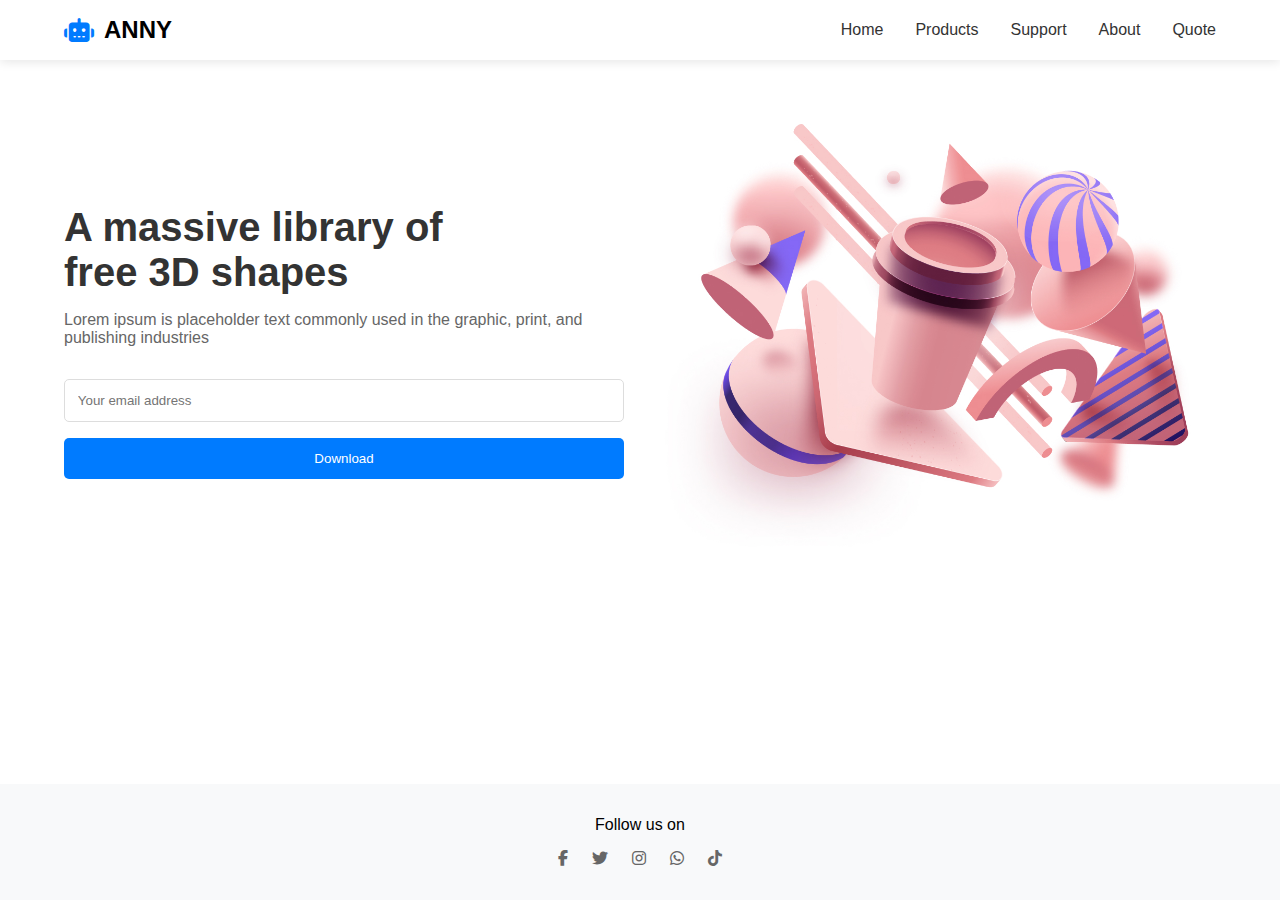
<file: index.html>
<!DOCTYPE html>
<html lang="en">
<head>
  <meta charset="UTF-8"/>
  <meta name="viewport" content="width=device-width, initial-scale=1.0"/>
  <link rel="stylesheet" href="style.css">
  <title>ANNY - 3D Shape Library</title>
  <!-- Add Font Awesome CDN -->
  <link rel="stylesheet" href="https://cdnjs.cloudflare.com/ajax/libs/font-awesome/6.4.2/css/all.min.css">
</head>
<body>
  <nav>
    <div class="logo">
      <!-- Replace the text ANNY with this new logo design -->
      <div class="logo-container">
        <i class="fas fa-robot"></i> 
        <span>ANNY</span>
      </div>
    </div>
    <!-- Add this hamburger menu button -->
    <div class="mobile-menu">
      <i class="fas fa-bars"></i>
    </div>
    <div class="nav-links">
        <a href="index.html">Home</a>
        <a href="products.html">Products</a>
        <a href="support.html">Support</a>
        <a href="about.html">About</a>
        <a href="quote.html">Quote</a>
    </div>
  </nav>

  <!-- Hero Section -->
  <section class="hero" id="home">
    <div class="hero-content">
      <div class="text">
    <h1>A massive library of <br>free 3D shapes</h1>
    <p>Lorem ipsum is placeholder text commonly used in the graphic, print, and publishing industries</p>
    <form>
      <input type="email" placeholder="Your email address" required />
      <button type="submit">Download</button>
    </form>
  </div>
   
  <div class="image">
    <img src="./images/Group.jpg" alt="3D Shapes" />
    
  </div>
  </div>
  </section>

  <!-- Footer with Social Links -->
<footer class="footer">
  <p>Follow us on</p>
  <div class="social-icons">
    <a href="https://facebook.com" target="_blank"><i class="fab fa-facebook-f"></i></a>
    <a href="https://twitter.com" target="_blank"><i class="fab fa-twitter"></i></a>
    <a href="https://instagram.com" target="_blank"><i class="fab fa-instagram"></i></a>
    <a href="https://whatsapp.com" target="_blank"><i class="fab fa-whatsapp"></i></a>
    <a href="https://tiktok.com" target="_blank"><i class="fab fa-tiktok"></i></a>
  </div>
</footer>

<!-- Replace the existing script tag at the bottom of your file -->
<script>
    document.querySelector('.mobile-menu').addEventListener('click', function() {
        const menuIcon = this.querySelector('i');
        menuIcon.classList.toggle('fa-bars');
        menuIcon.classList.toggle('fa-xmark');
        document.querySelector('.nav-links').classList.toggle('active');
    });
</script>
</body>
</html>
</file>
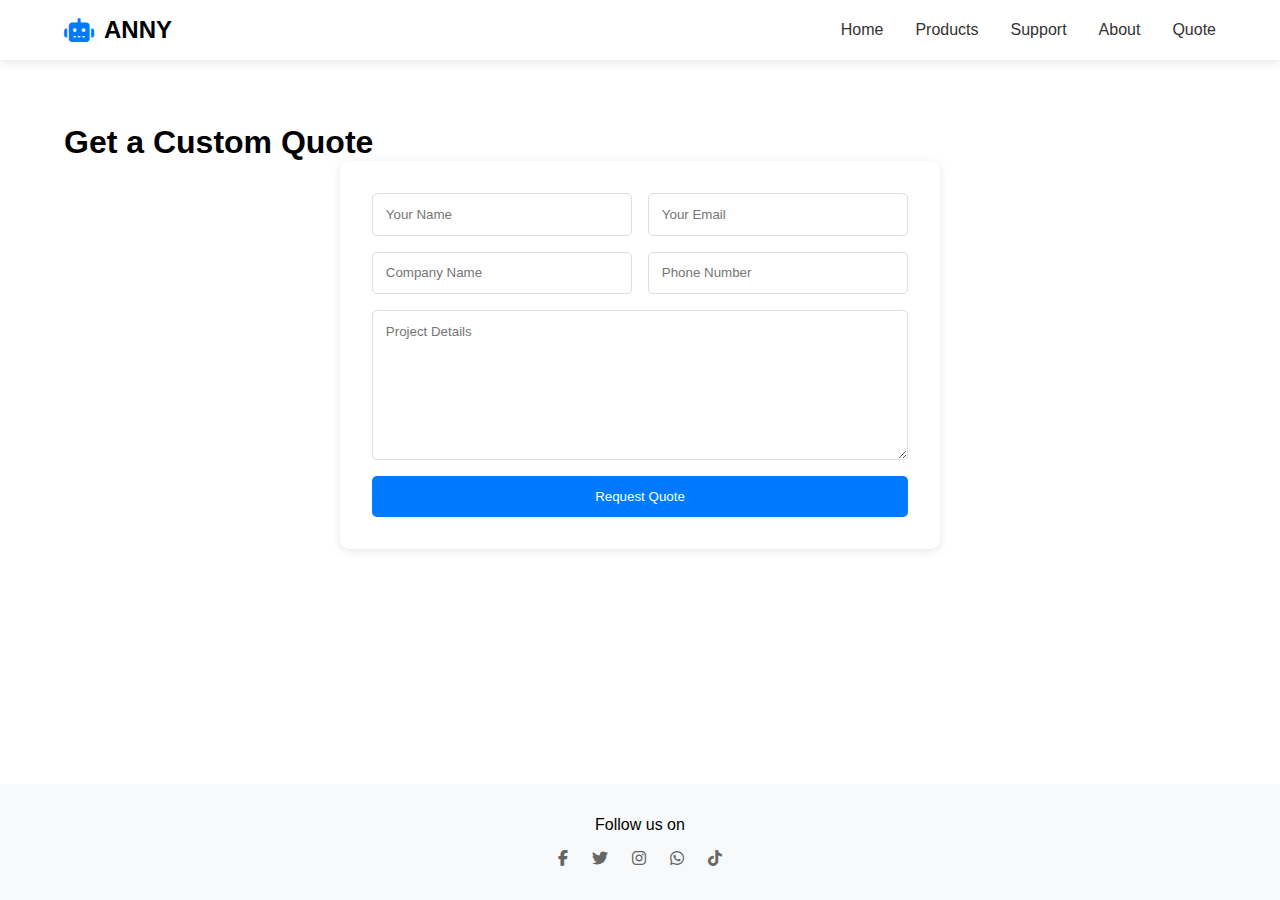
<file: quote.html>
<!DOCTYPE html>
<html lang="en">
<head>
    <meta charset="UTF-8"/>
    <meta name="viewport" content="width=device-width, initial-scale=1.0"/>
    <link rel="stylesheet" href="style.css">
    <title>ANNY - Get a Quote</title>
    <link rel="stylesheet" href="https://cdnjs.cloudflare.com/ajax/libs/font-awesome/6.4.2/css/all.min.css">
</head>
<body>
    <nav>
        <div class="logo">
            <div class="logo-container">
                <i class="fas fa-robot"></i>
                <span>ANNY</span>
            </div>
        </div>
        <div class="nav-links">
            <a href="index.html">Home</a>
            <a href="products.html">Products</a>
            <a href="support.html">Support</a>
            <a href="about.html">About</a>
            <a href="quote.html">Quote</a>
        </div>
    </nav>

    <section class="quote-section">
        <h1>Get a Custom Quote</h1>
        <div class="quote-form">
            <form>
                <div class="form-group">
                    <input type="text" placeholder="Your Name" required>
                    <input type="email" placeholder="Your Email" required>
                </div>
                <div class="form-group">
                    <input type="text" placeholder="Company Name">
                    <input type="tel" placeholder="Phone Number">
                </div>
                <textarea placeholder="Project Details" required></textarea>
                <button type="submit">Request Quote</button>
            </form>
        </div>
    </section>

    <footer class="footer">
        <p>Follow us on</p>
        <div class="social-icons">
            <a href="https://facebook.com" target="_blank"><i class="fab fa-facebook-f"></i></a>
            <a href="https://twitter.com" target="_blank"><i class="fab fa-twitter"></i></a>
            <a href="https://instagram.com" target="_blank"><i class="fab fa-instagram"></i></a>
            <a href="https://whatsapp.com" target="_blank"><i class="fab fa-whatsapp"></i></a>
            <a href="https://tiktok.com" target="_blank"><i class="fab fa-tiktok"></i></a>
        </div>
    </footer>
</body>
</html>
</file>
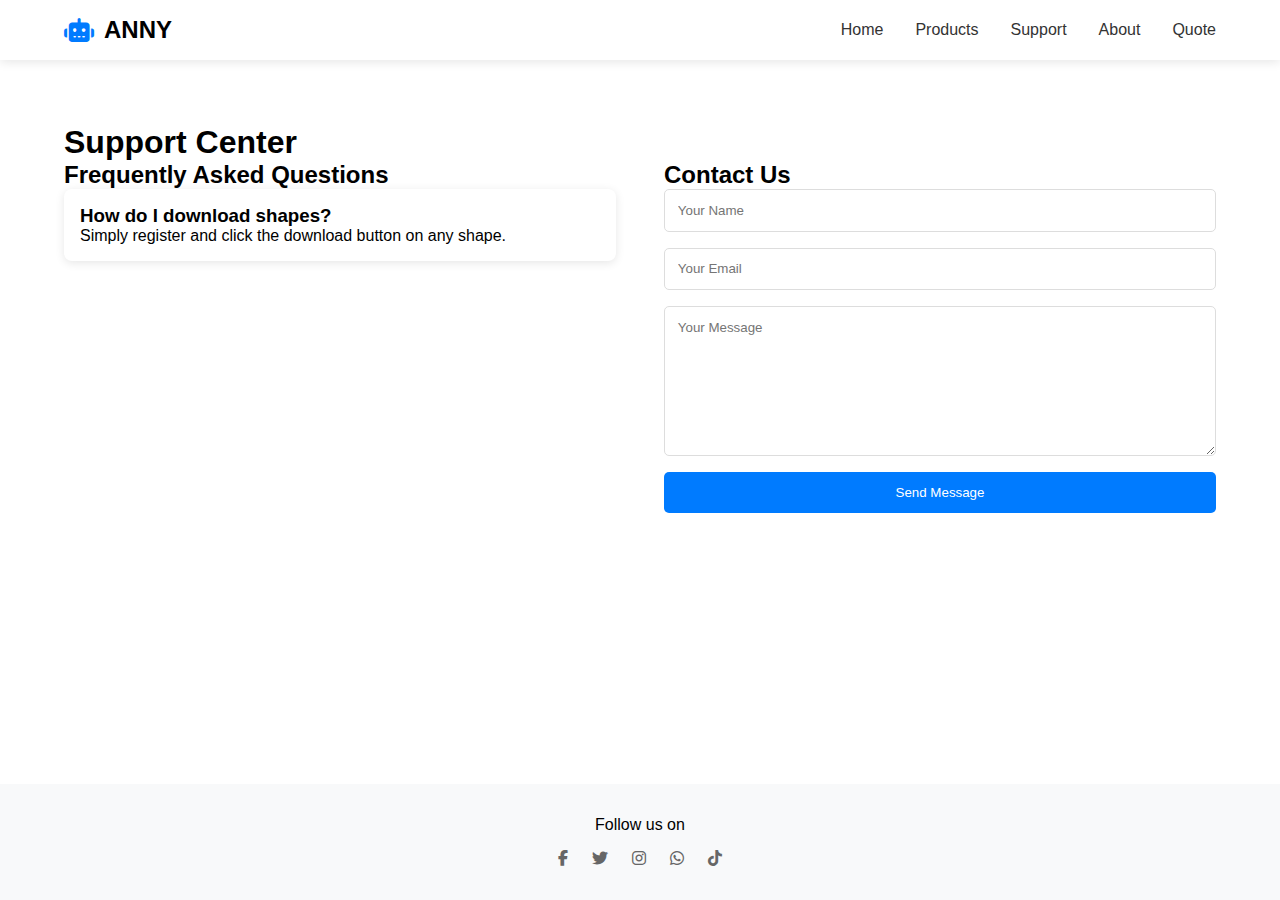
<file: support.html>
<!DOCTYPE html>
<html lang="en">
<head>
    <meta charset="UTF-8"/>
    <meta name="viewport" content="width=device-width, initial-scale=1.0"/>
    <link rel="stylesheet" href="style.css">
    <title>ANNY - Support</title>
    <link rel="stylesheet" href="https://cdnjs.cloudflare.com/ajax/libs/font-awesome/6.4.2/css/all.min.css">
</head>
<body>
    <nav>
        <div class="logo">
            <div class="logo-container">
                <i class="fas fa-robot"></i>
                <span>ANNY</span>
            </div>
        </div>
        <div class="nav-links">
            <a href="index.html">Home</a>
            <a href="products.html">Products</a>
            <a href="support.html">Support</a>
            <a href="about.html">About</a>
            <a href="quote.html">Quote</a>
        </div>
    </nav>

    <section class="support-section">
        <h1>Support Center</h1>
        <div class="support-content">
            <div class="faq">
                <h2>Frequently Asked Questions</h2>
                <div class="faq-item">
                    <h3>How do I download shapes?</h3>
                    <p>Simply register and click the download button on any shape.</p>
                </div>
            </div>
            <div class="contact-form">
                <h2>Contact Us</h2>
                <form>
                    <input type="text" placeholder="Your Name" required>
                    <input type="email" placeholder="Your Email" required>
                    <textarea placeholder="Your Message" required></textarea>
                    <button type="submit">Send Message</button>
                </form>
            </div>
        </div>
    </section>

    <footer class="footer">
        <p>Follow us on</p>
        <div class="social-icons">
            <a href="https://facebook.com" target="_blank"><i class="fab fa-facebook-f"></i></a>
            <a href="https://twitter.com" target="_blank"><i class="fab fa-twitter"></i></a>
            <a href="https://instagram.com" target="_blank"><i class="fab fa-instagram"></i></a>
            <a href="https://whatsapp.com" target="_blank"><i class="fab fa-whatsapp"></i></a>
            <a href="https://tiktok.com" target="_blank"><i class="fab fa-tiktok"></i></a>
        </div>
    </footer>
</body>
</html>
</file>
<file: style.css>
/* General Styles */
* {
    margin: 0;
    padding: 0;
    box-sizing: border-box;
    font-family: Arial, sans-serif;
}

body {
    min-height: 100vh;
    display: flex;
    flex-direction: column;
}

/* Navigation Styles */
nav {
    display: flex;
    justify-content: space-between;
    align-items: center;
    padding: 1rem 5%;
    background: white;
    box-shadow: 0 2px 10px rgba(0, 0, 0, 0.1);
}

.logo-container {
    display: flex;
    align-items: center;
    gap: 10px;
}

.logo-container i {
    font-size: 24px;
    color: #007bff;
}

.logo-container span {
    font-weight: bold;
    font-size: 24px;
}

.nav-links {
    display: flex;
    gap: 2rem;
}

.nav-links a {
    text-decoration: none;
    color: #333;
    font-weight: 500;
    transition: color 0.3s;
}

.nav-links a:hover {
    color: #007bff;
}

/* Hero Section */
.hero {
    padding: 4rem 5%;
}

.hero-content {
    display: flex;
    align-items: center;
    gap: 2rem;
}

.text {
    flex: 1;
}

.text h1 {
    font-size: 2.5rem;
    margin-bottom: 1rem;
    color: #333;
}

.text p {
    color: #666;
    margin-bottom: 2rem;
}

.image {
    flex: 1;
}

.image img {
    max-width: 100%;
    border-radius: 10px;
}

/* Products Page */
.products-section {
    padding: 4rem 5%;
}

.products-section h1 {
    text-align: center;
    margin-bottom: 3rem;
    color: #333;
}

.products-grid {
    display: grid;
    grid-template-columns: repeat(auto-fit, minmax(250px, 1fr));
    gap: 2rem;
}

.product-card {
    background: white;
    border-radius: 10px;
    padding: 1rem;
    box-shadow: 0 2px 10px rgba(0, 0, 0, 0.1);
    transition: transform 0.3s;
}

.product-card:hover {
    transform: translateY(-5px);
}

.product-card img {
    width: 100%;
    border-radius: 8px;
    margin-bottom: 1rem;
}

/* Support Page */
.support-section {
    padding: 4rem 5%;
}

.support-content {
    display: grid;
    grid-template-columns: 1fr 1fr;
    gap: 3rem;
}

.faq-item {
    margin-bottom: 1.5rem;
    padding: 1rem;
    background: white;
    border-radius: 8px;
    box-shadow: 0 2px 10px rgba(0, 0, 0, 0.1);
}

/* About Page */
.about-section {
    padding: 4rem 5%;
}

.about-content {
    max-width: 800px;
    margin: 0 auto;
}

.team-section {
    margin-top: 3rem;
}

.team-grid {
    display: grid;
    grid-template-columns: repeat(auto-fit, minmax(200px, 1fr));
    gap: 2rem;
    margin-top: 2rem;
}

/* Quote Page */
.quote-section {
    padding: 4rem 5%;
}

.quote-form {
    max-width: 600px;
    margin: 0 auto;
    background: white;
    padding: 2rem;
    border-radius: 10px;
    box-shadow: 0 2px 10px rgba(0, 0, 0, 0.1);
}

/* Form Styles */
form {
    display: flex;
    flex-direction: column;
    gap: 1rem;
}

.form-group {
    display: grid;
    grid-template-columns: 1fr 1fr;
    gap: 1rem;
}

input, textarea {
    padding: 0.8rem;
    border: 1px solid #ddd;
    border-radius: 5px;
    outline: none;
}

textarea {
    min-height: 150px;
    resize: vertical;
}

button {
    background: #007bff;
    color: white;
    padding: 0.8rem 1.5rem;
    border: none;
    border-radius: 5px;
    cursor: pointer;
    transition: background 0.3s;
}

button:hover {
    background: #0056b3;
}

/* Footer */
.footer {
    margin-top: auto;
    padding: 2rem 5%;
    background: #f8f9fa;
    text-align: center;
}

.social-icons {
    display: flex;
    justify-content: center;
    gap: 1.5rem;
    margin-top: 1rem;
}

.social-icons a {
    color: #666;
    transition: color 0.3s;
}

.social-icons a:hover {
    color: #007bff;
}

/* Responsive Design */
/* Add this after your existing nav styles */
.mobile-menu {
    display: none;
    font-size: 24px;
    cursor: pointer;
    color: #333;
}

/* Update your media query */
@media (max-width: 768px) {
    .mobile-menu {
        display: block;
    }

    .nav-links {
        display: none;
        position: absolute;
        top: 70px;
        left: 0;
        right: 0;
        background: white;
        flex-direction: column;
        padding: 1rem;
        box-shadow: 0 2px 10px rgba(0, 0, 0, 0.1);
    }

    .nav-links.active {
        display: flex;
    }

    .nav-links a {
        padding: 1rem 0;
        text-align: center;
        border-bottom: 1px solid #eee;
    }

    .nav-links a:last-child {
        border-bottom: none;
    }
}

.mobile-menu i {
    transition: all 0.3s ease;
}
</file>
